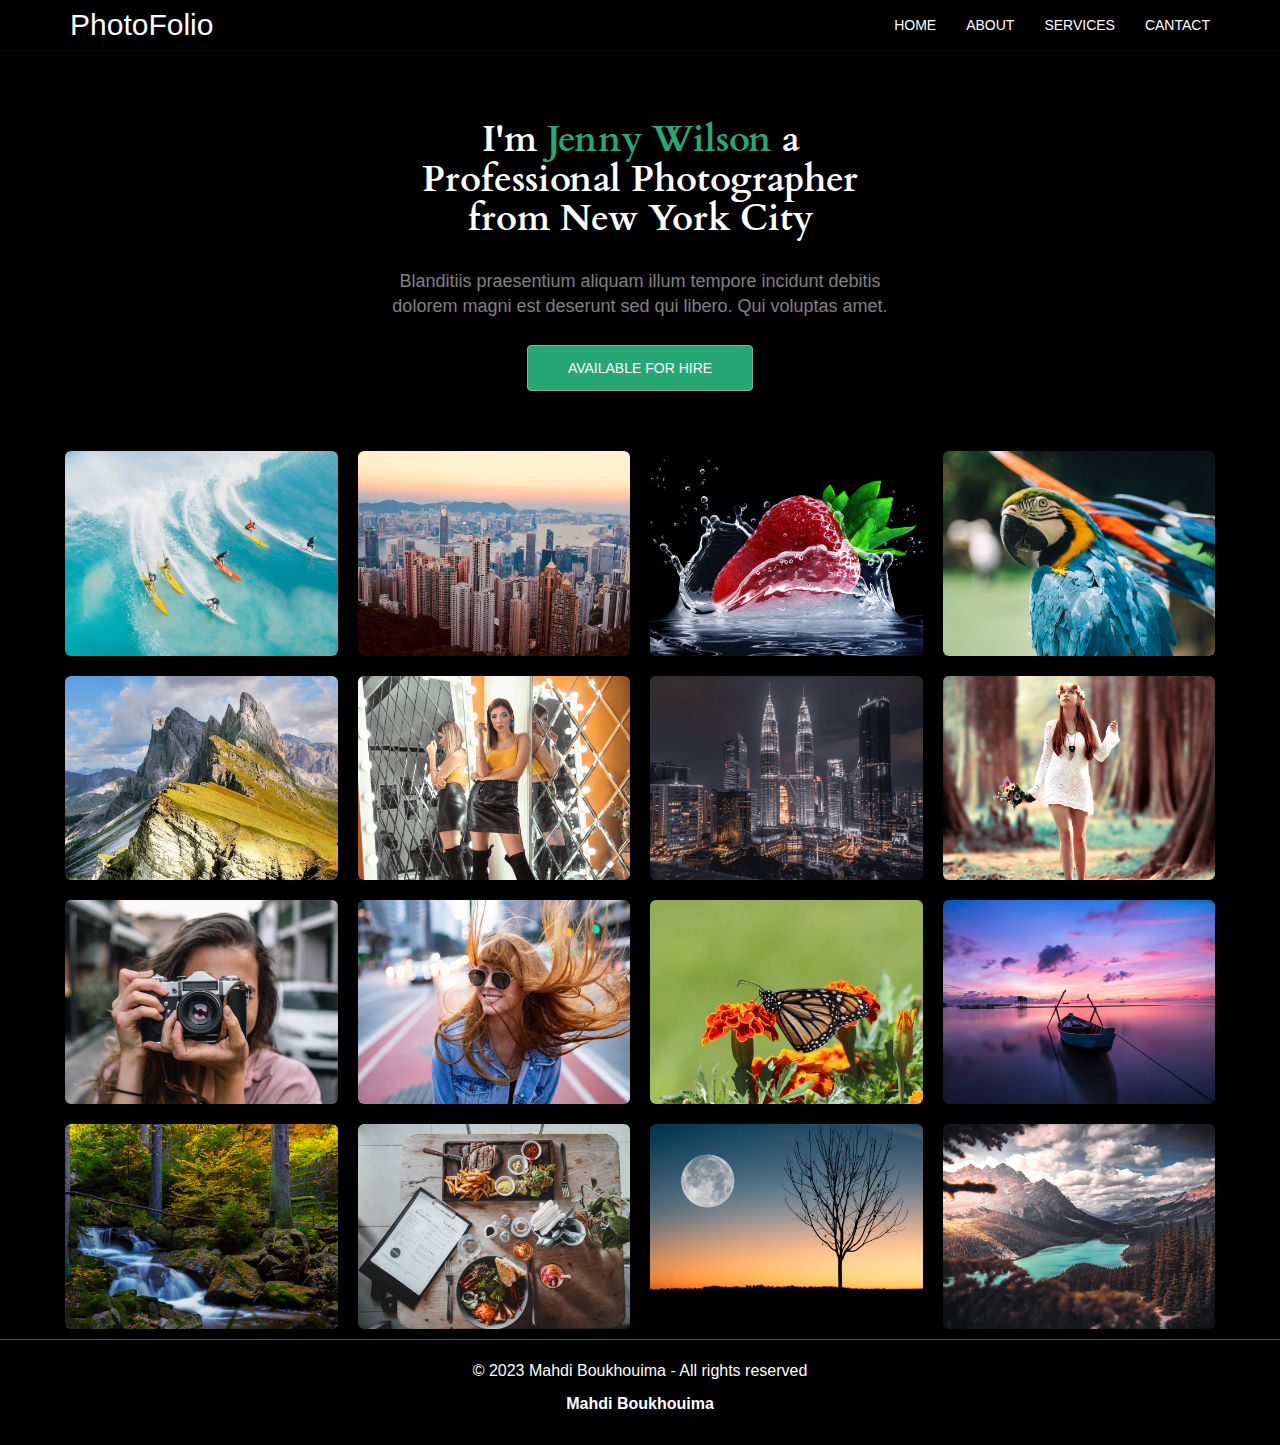
<file: index.html>
<!DOCTYPE html>
<html lang="en">
<head>
    <meta charset="UTF-8">
    <meta http-equiv="X-UA-Compatible" content="IE=edge">
    <meta name="viewport" content="width=device-width, initial-scale=1.0">
    <link rel="stylesheet" href="https://maxcdn.bootstrapcdn.com/bootstrap/3.4.1/css/bootstrap.min.css">
    <script src="https://ajax.googleapis.com/ajax/libs/jquery/3.6.0/jquery.min.js"></script>
    <script src="https://maxcdn.bootstrapcdn.com/bootstrap/3.4.1/js/bootstrap.min.js"></script>
    <link rel="stylesheet" href="https://cdnjs.cloudflare.com/ajax/libs/font-awesome/6.3.0/css/all.min.css" integrity="sha512-SzlrxWUlpfuzQ+pcUCosxcglQRNAq/DZjVsC0lE40xsADsfeQoEypE+enwcOiGjk/bSuGGKHEyjSoQ1zVisanQ==" crossorigin="anonymous" referrerpolicy="no-referrer" />
    <link rel="preconnect" href="https://fonts.googleapis.com">
<link rel="preconnect" href="https://fonts.gstatic.com" crossorigin>
<link href="https://fonts.googleapis.com/css2?family=Cardo&display=swap" rel="stylesheet">
    <link rel="stylesheet" href="style.css">
    <title>Working</title>
</head>
<body>
    <div  class="navbar navbar-inverse navbar-fixed-top">
        <div class="container">
          <div class="navbar-header">

            <button type="button" class="navbar-toggle" data-toggle="collapse" data-target="#togle" aria-expanded="false">
        <span class="sr-only">Toggle navigation</span>
        <span class="icon-bar"></span>
        <span class="icon-bar"></span>
        <span class="icon-bar"></span>
            </button>
            <a class="navbar-brand" style="color: white; font-size: 30px;" href="#">PhotoFolio</a>
          </div>
          <div class="collapse navbar-collapse"  id="togle">
            <ul class="nav navbar-nav navbar-right">
                <li><a href="index.html">HOME</a></li>
                <li><a href="about.html">ABOUT</a></li>
                <li><a href="service.html">SERVICES</a></li>
                <li><a href="contact.html">CANTACT</a></li>
              </ul>
          </div>
        </div>
      </div>
      
        <section style="margin-top: 100px;">
            <div class="container">
                    <div class="text-center">

                        <div class="space text-center">
                            <h1 style="color: white; font-family: 'Cardo', sans-serif; font-weight: bold;">I'm <span style="color:#27a776">Jenny Wilson</span> a Professional Photographer from New York City</h1>
                        </div>

                            <div class="space2" style="margin-top: 30px; color: grey; font-size: 18px;"><p>Blanditiis praesentium aliquam illum tempore incidunt debitis dolorem magni est deserunt sed qui libero. Qui voluptas amet.</p></div>
                        <div class="text-center"><button type="button" class="btn2 btn-success">AVAILABLE FOR HIRE</button></div>
                    </div>
            </div>
        </section>

        <section style="margin-top: 50px; border-bottom: 0.5px solid rgb(82, 82, 82);">
            <div class="container">
                <div class="row" id="display">
                    
                </div>
            </div>
        </section>

        <footer>
            <p>&copy; 2023 Mahdi Boukhouima - All rights reserved</p>
            <p class="name">Mahdi Boukhouima</p>
          </footer>
</body>
<script src="js.js"></script>
</html>
</file>
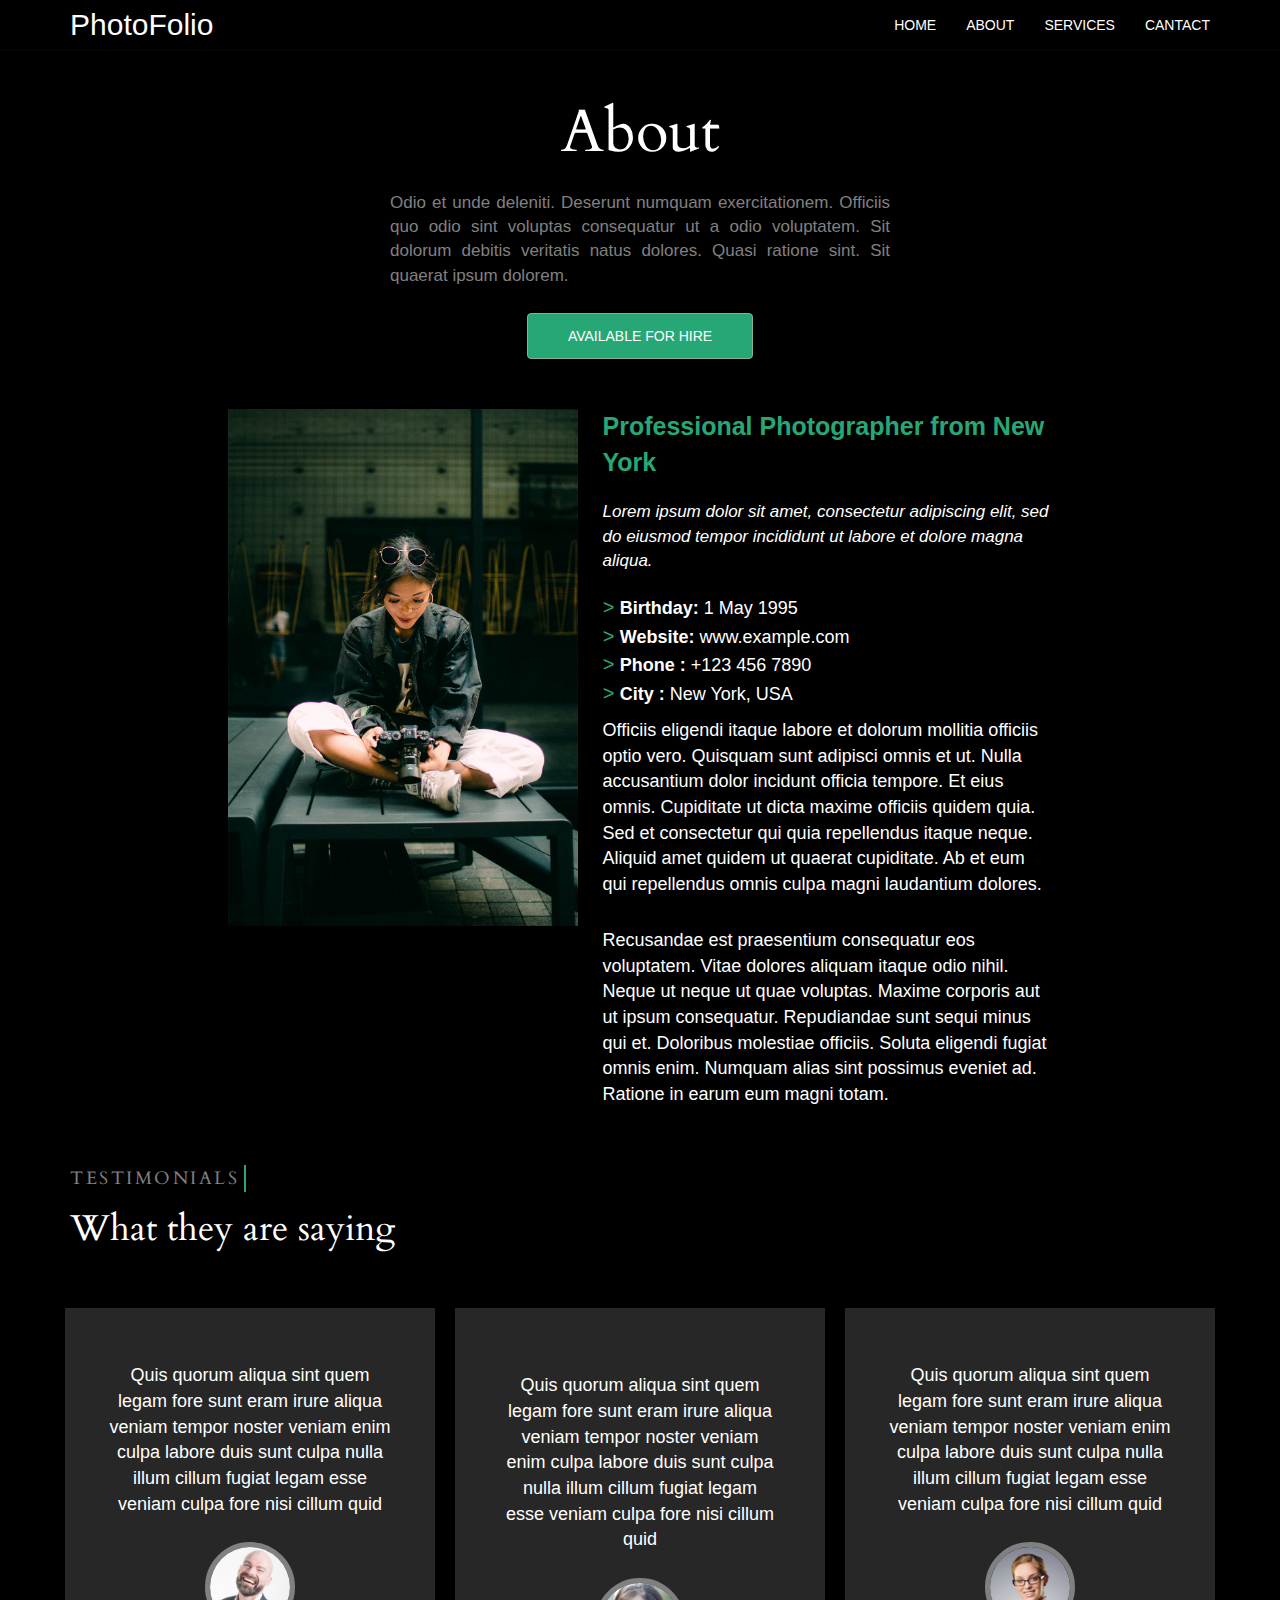
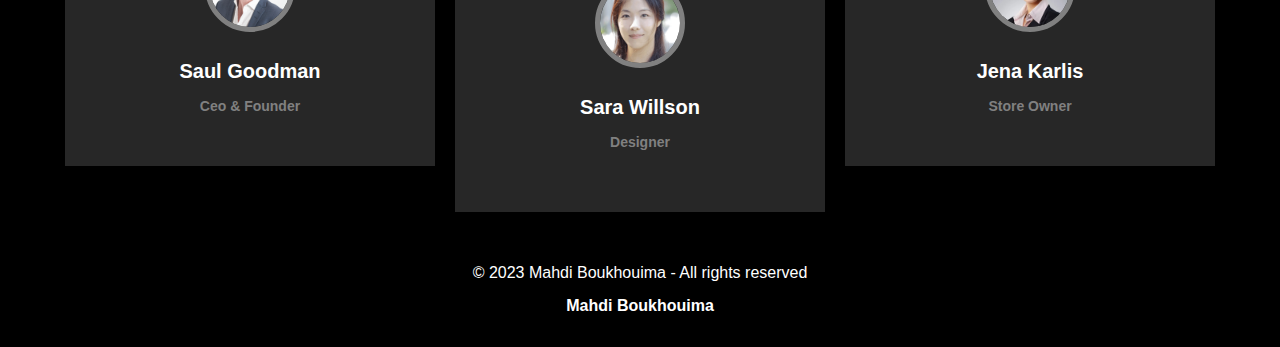
<file: about.html>
<!DOCTYPE html>
<html lang="en">
<head>
    <meta charset="UTF-8">
    <meta http-equiv="X-UA-Compatible" content="IE=edge">
    <meta name="viewport" content="width=device-width, initial-scale=1.0">
    <link rel="stylesheet" href="https://maxcdn.bootstrapcdn.com/bootstrap/3.4.1/css/bootstrap.min.css">
    <script src="https://ajax.googleapis.com/ajax/libs/jquery/3.6.0/jquery.min.js"></script>
    <script src="https://maxcdn.bootstrapcdn.com/bootstrap/3.4.1/js/bootstrap.min.js"></script>
    <link rel="stylesheet" href="https://cdnjs.cloudflare.com/ajax/libs/font-awesome/6.3.0/css/all.min.css" integrity="sha512-SzlrxWUlpfuzQ+pcUCosxcglQRNAq/DZjVsC0lE40xsADsfeQoEypE+enwcOiGjk/bSuGGKHEyjSoQ1zVisanQ==" crossorigin="anonymous" referrerpolicy="no-referrer" />
    <link rel="stylesheet" href="https://cdnjs.cloudflare.com/ajax/libs/font-awesome/6.3.0/css/all.min.css" integrity="sha512-SzlrxWUlpfuzQ+pcUCosxcglQRNAq/DZjVsC0lE40xsADsfeQoEypE+enwcOiGjk/bSuGGKHEyjSoQ1zVisanQ==" crossorigin="anonymous" referrerpolicy="no-referrer" />
    <link rel="stylesheet" href="about.css">
    <link href="https://fonts.googleapis.com/css2?family=Cardo&display=swap" rel="stylesheet">
    <title>ABOUT</title>
    
</head>
<body>

    <div  class="navbar navbar-inverse navbar-fixed-top">
        <div class="container">
          <div class="navbar-header">

            <button type="button" class="navbar-toggle" data-toggle="collapse" data-target="#togle" aria-expanded="false">
        <span class="sr-only">Toggle navigation</span>
        <span class="icon-bar"></span>
        <span class="icon-bar"></span>
        <span class="icon-bar"></span>
            </button>
            <a class="navbar-brand" style="color: white; font-size: 30px;" href="#">PhotoFolio</a>
          </div>
          <div class="collapse navbar-collapse"  id="togle">
            <ul class="nav navbar-nav navbar-right">
              <li><a href="index.html">HOME</a></li>
              <li><a href="about.html">ABOUT</a></li>
              <li><a href="service.html">SERVICES</a></li>
                <li><a href="contact.html">CANTACT</a></li>
              </ul>
          </div>
        </div>
      </div>

      <section style="margin-top: 90px;" class="description">
        <div class="container">
            <div class="text-center"><p style="font-family: 'Cardo', sans-serif; font-size: 60px; color: white;" >About</p></div>
            <div class="space2" style="margin-top: 15px; color: grey; font-size: 17px;"><p>Odio et unde deleniti. Deserunt numquam exercitationem. Officiis quo odio sint voluptas consequatur ut a odio voluptatem. Sit dolorum debitis veritatis natus dolores. Quasi ratione sint. Sit quaerat ipsum dolorem.</p></div>
            <div class="text-center"><button type="button" class="btn2 btn-success">AVAILABLE FOR HIRE</button></div>
        </div>
      </section>


      <section   class="setting info">
            <div class="container">
                <div class="parent">
                    <div><img src="profile-img.jpg" class="img-responsive" alt=""></div>
                    
                    <div class="text-left">
                      <div id="information">

                        <div><b><p style="color:#27a776;font-size: 25px;">Professional Photographer from New York</p></b></div>
                        <div><i><p style="color: white; font-size: 17px; margin-top: 20px;">Lorem ipsum dolor sit amet, consectetur adipiscing elit, sed do eiusmod tempor incididunt ut labore et dolore magna aliqua.</p></i></div>

                        <div style="margin-top: 20px;">
                          <ul>
                            <li><span style="color:#27a776 ; font-size: 20px;"><i> > </i></span> <span style="font-size: 18px;"><b> Birthday: </b></span> <span style="font-size: 18px;">1 May 1995</span></li>
                            <li><span style="color:#27a776 ; font-size: 20px;"><i> > </i></span> <span style="font-size: 18px;"><b> Website: </b></span> <span style="font-size: 18px;">www.example.com</span></li>
                            <li><span style="color:#27a776 ; font-size: 20px;"><i> > </i></span> <span style="font-size: 18px;"><b> Phone : </b></span> <span style="font-size: 18px;">+123 456 7890</span></li>
                            <li><span style="color:#27a776 ; font-size: 20px;"><i> > </i></span> <span style="font-size: 18px;"><b> City : </b></span> <span style="font-size: 18px;">New York, USA</span></li>
                          </ul>
                        </div>

                        <div>
                          <p style="font-size: 18px;">
                            Officiis eligendi itaque labore et dolorum mollitia officiis optio vero. Quisquam sunt adipisci omnis et ut. Nulla accusantium dolor incidunt officia tempore. Et eius omnis. Cupiditate ut dicta maxime officiis quidem quia. Sed et consectetur qui quia repellendus itaque neque. Aliquid amet quidem ut quaerat cupiditate. Ab et eum qui repellendus omnis culpa magni laudantium dolores.
                          </p>
                        </div>

                        <div style="margin-top: 30px;">
                          <p style="font-size: 18px;">
                            Recusandae est praesentium consequatur eos voluptatem. Vitae dolores aliquam itaque odio nihil. Neque ut neque ut quae voluptas. Maxime corporis aut ut ipsum consequatur. Repudiandae sunt sequi minus qui et. Doloribus molestiae officiis. Soluta eligendi fugiat omnis enim. Numquam alias sint possimus eveniet ad. Ratione in earum eum magni totam.
                          </p>
                        </div>

                      </div>
                    </div>

                </div>
            </div>
      </section>

      <section class="mochkill" >

        <div class="container">
          <div class="text-left"><h4 style="color: grey; letter-spacing: 2.5px; font-family: 'Cardo', sans-serif;">TESTIMONIALS  <span style="border: 1px solid #27a776;margin-left: 5px;"></span></h4></div>
          <div class="text-left"><h1 style="font-family: 'Cardo', sans-serif;color: white;">What they are saying</h1></div>

          <div style="margin-top: 50px;" class="row">
              <div class="col-lg-4 col-md-4 col-sm-12 col-xs-12">

                <div style="padding: 40px; background-color: rgb(39, 39, 39);">
                  <div class="text-center" style="margin-bottom: 15px; color: gold;"><i class="fa-solid fa-star"></i><i class="fa-solid fa-star"></i><i class="fa-solid fa-star"></i><i class="fa-solid fa-star"></i><i class="fa-solid fa-star"></i></div>
                  <p class="text-center" style="font-size: 18px; color: white;">Quis quorum aliqua sint quem legam fore sunt eram irure aliqua veniam tempor noster veniam enim culpa labore duis sunt culpa nulla illum cillum fugiat legam esse veniam culpa fore nisi cillum quid</p>
                  <div class="text-center" style="margin: 25px;"><img style="border-radius: 50%; border: 5px solid gray;"  src="testimonials/testimonials-1.jpg" width="90px" alt=""></div>
                  <div class="text-center"><p style="color: white; font-size: 20px;"><b>Saul Goodman</b></p></div>
                  <div class="text-center"><p style="color: gray;"><b>Ceo & Founder</b></p></div>
                </div>
              </div>

              <div  class="col-lg-4 col-md-4 col-sm-12 col-xs-12">
                <div style="padding: 50px; background-color: rgb(39, 39, 39);">
                  <div class="text-center" style="margin-bottom: 15px; color: gold;"><i class="fa-solid fa-star"></i><i class="fa-solid fa-star"></i><i class="fa-solid fa-star"></i><i class="fa-solid fa-star"></i><i class="fa-solid fa-star"></i></div>
                  <p class="text-center" style="font-size: 18px; color: white;">Quis quorum aliqua sint quem legam fore sunt eram irure aliqua veniam tempor noster veniam enim culpa labore duis sunt culpa nulla illum cillum fugiat legam esse veniam culpa fore nisi cillum quid</p>
                  <div class="text-center" style="margin: 25px;"><img style="border-radius: 50%; border: 5px solid gray;"  src="testimonials/testimonials-2.jpg" width="90px" alt=""></div>
                  <div class="text-center"><p style="color: white; font-size: 20px;"><b>Sara Willson</b></p></div>
                  <div class="text-center"><p style="color: gray;"><b>Designer</b></p></div>
                </div>
              </div>

              <div class="col-lg-4 col-md-4 col-sm-12 col-xs-12">
                <div style="padding: 40px; background-color: rgb(39, 39, 39);">
                  <div class="text-center" style="margin-bottom: 15px; color: gold;"><i class="fa-solid fa-star"></i><i class="fa-solid fa-star"></i><i class="fa-solid fa-star"></i><i class="fa-solid fa-star"></i><i class="fa-solid fa-star"></i></div>
                  <p class="text-center" style="font-size: 18px; color: white;">Quis quorum aliqua sint quem legam fore sunt eram irure aliqua veniam tempor noster veniam enim culpa labore duis sunt culpa nulla illum cillum fugiat legam esse veniam culpa fore nisi cillum quid</p>
                  <div class="text-center" style="margin: 25px;"><img style="border-radius: 50%; border: 5px solid gray;"  src="testimonials/testimonials-3.jpg" width="90px" alt=""></div>
                  <div class="text-center"><p style="color: white; font-size: 20px;"><b>Jena Karlis</b></p></div>
                  <div class="text-center"><p style="color: gray;"><b>Store Owner</b></p></div>
                </div>
              </div>
          </div>
        </div>
      
      </section>

      <footer style="margin-top: 20px;">
        <p>&copy; 2023 Mahdi Boukhouima - All rights reserved</p>
        <p class="name">Mahdi Boukhouima</p>
      </footer>
</body>
</html>
</file>
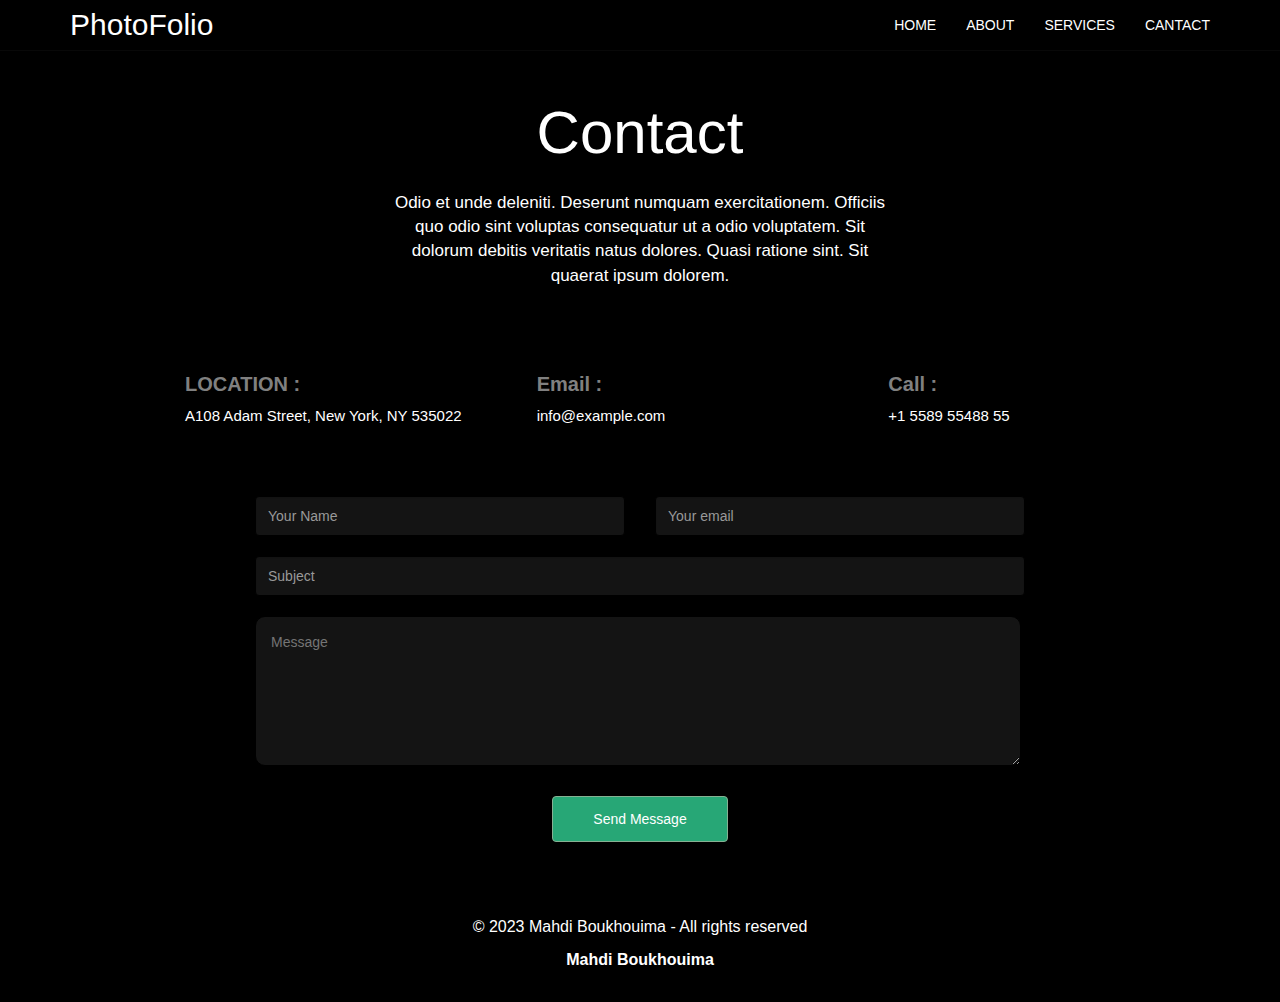
<file: contact.html>
<!DOCTYPE html>
<html lang="en">
<head>
    <meta charset="UTF-8">
    <meta http-equiv="X-UA-Compatible" content="IE=edge">
    <meta name="viewport" content="width=device-width, initial-scale=1.0">
    <link rel="stylesheet" href="https://maxcdn.bootstrapcdn.com/bootstrap/3.4.1/css/bootstrap.min.css">
    <script src="https://ajax.googleapis.com/ajax/libs/jquery/3.6.0/jquery.min.js"></script>
    <script src="https://maxcdn.bootstrapcdn.com/bootstrap/3.4.1/js/bootstrap.min.js"></script>
    <link rel="stylesheet" href="cantact.css">
    <title>cantact</title>
</head>
<body>
    <div  class="navbar navbar-inverse navbar-fixed-top">
        <div class="container">
          <div class="navbar-header">

            <button type="button" class="navbar-toggle" data-toggle="collapse" data-target="#togle" aria-expanded="false">
        <span class="sr-only">Toggle navigation</span>
        <span class="icon-bar"></span>
        <span class="icon-bar"></span>
        <span class="icon-bar"></span>
            </button>
            <a class="navbar-brand" style="color: white; font-size: 30px;" href="#">PhotoFolio</a>
          </div>
          <div class="collapse navbar-collapse"  id="togle">
            <ul class="nav navbar-nav navbar-right">
              <li><a href="index.html">HOME</a></li>
              <li><a href="about.html">ABOUT</a></li>
              <li><a href="service.html">SERVICES</a></li>
                <li><a href="contact.html">CANTACT</a></li>
              </ul>
          </div>
        </div>
      </div>

      <section style="margin-top: 90px;" class="description">
        <div class="container">
            <div class="text-center"><p style="font-family: 'Cardo', sans-serif; font-size: 60px; color: white;" >Contact</p></div>
            <div class="space2" style="margin-top: 15px; color: white; font-size: 17px;"><p>Odio et unde deleniti. Deserunt numquam exercitationem. Officiis quo odio sint voluptas consequatur ut a odio voluptatem. Sit dolorum debitis veritatis natus dolores. Quasi ratione sint. Sit quaerat ipsum dolorem.</p></div>
        </div>
      </section>


      <section style="margin-top: 50px;">
        <div class="container">
            <div style="margin-left: 100px;" class="row text-center">
                <div  class="col-lg-4 col-md-4 col-xs-12 col-sm-12">
                    <div class="text-left">
                        <h4 style="font-weight: bold; font-size: 20px; color: gray;">LOCATION :</h4>
                    </div>
                    <div class="text-left">
                        <p style="color: white ; font-size: 15px;">A108 Adam Street, New York, NY 535022</p>
                    </div>
                </div>

                <div class="col-lg-4 col-md-4 col-xs-12 col-sm-12">
                    <div class="text-left">
                        <h4 style="font-weight: bold; font-size: 20px; color: gray;">Email :</h4>
                    </div>
                    <div class="text-left">
                        <p style="color: white ; font-size: 15px;">info@example.com</p>
                    </div>
                </div>

                <div class="col-lg-4 col-md-4 col-xs-12 col-sm-12">
                    <div class="text-left">
                        <h4 style="font-weight: bold; font-size: 20px; color: gray;">Call :</h4>
                    </div>
                    <div class="text-left">
                        <p style="color: white ; font-size: 15px;">+1 5589 55488 55</p>
                    </div>
                </div>
            </div>
        </div>
      </section>

      <section style="margin-top: 10px;">
        <div class="container">
            <div class="formulaire">
               <div class="adjust">
                <div class="col-lg-6 col-md-6 col-xs-6">
                    <input type="email" class="form-control" id="email" placeholder="Your Name" name="email">
                </div>
                  <div class="col-lg-6 col-md-6 col-xs-6">
                    <input type="email" class="form-control" id="email" placeholder="Your email" name="email">
                </div>
                <div style="margin-top: 20px;" class="col-lg-12 col-md-12 col-xs-12 col-sm-12">
                    <input type="email" class="form-control" id="email" placeholder="Subject" name="email">
                </div>
                <div style="margin-top: 20px;" class="col-lg-12 col-md-12 col-xs-12 col-sm-12">
                    <textarea name="" id="" placeholder="Message"></textarea>
                </div>

                <div class="text-center"><button type="button" class="btn2 btn-success">Send Message</button></div>
               </div>
            </div>
        </div>
      </section>

      <footer>
        <p>&copy; 2023 Mahdi Boukhouima - All rights reserved</p>
        <p class="name">Mahdi Boukhouima</p>
      </footer>
</body>
</html>
</file>
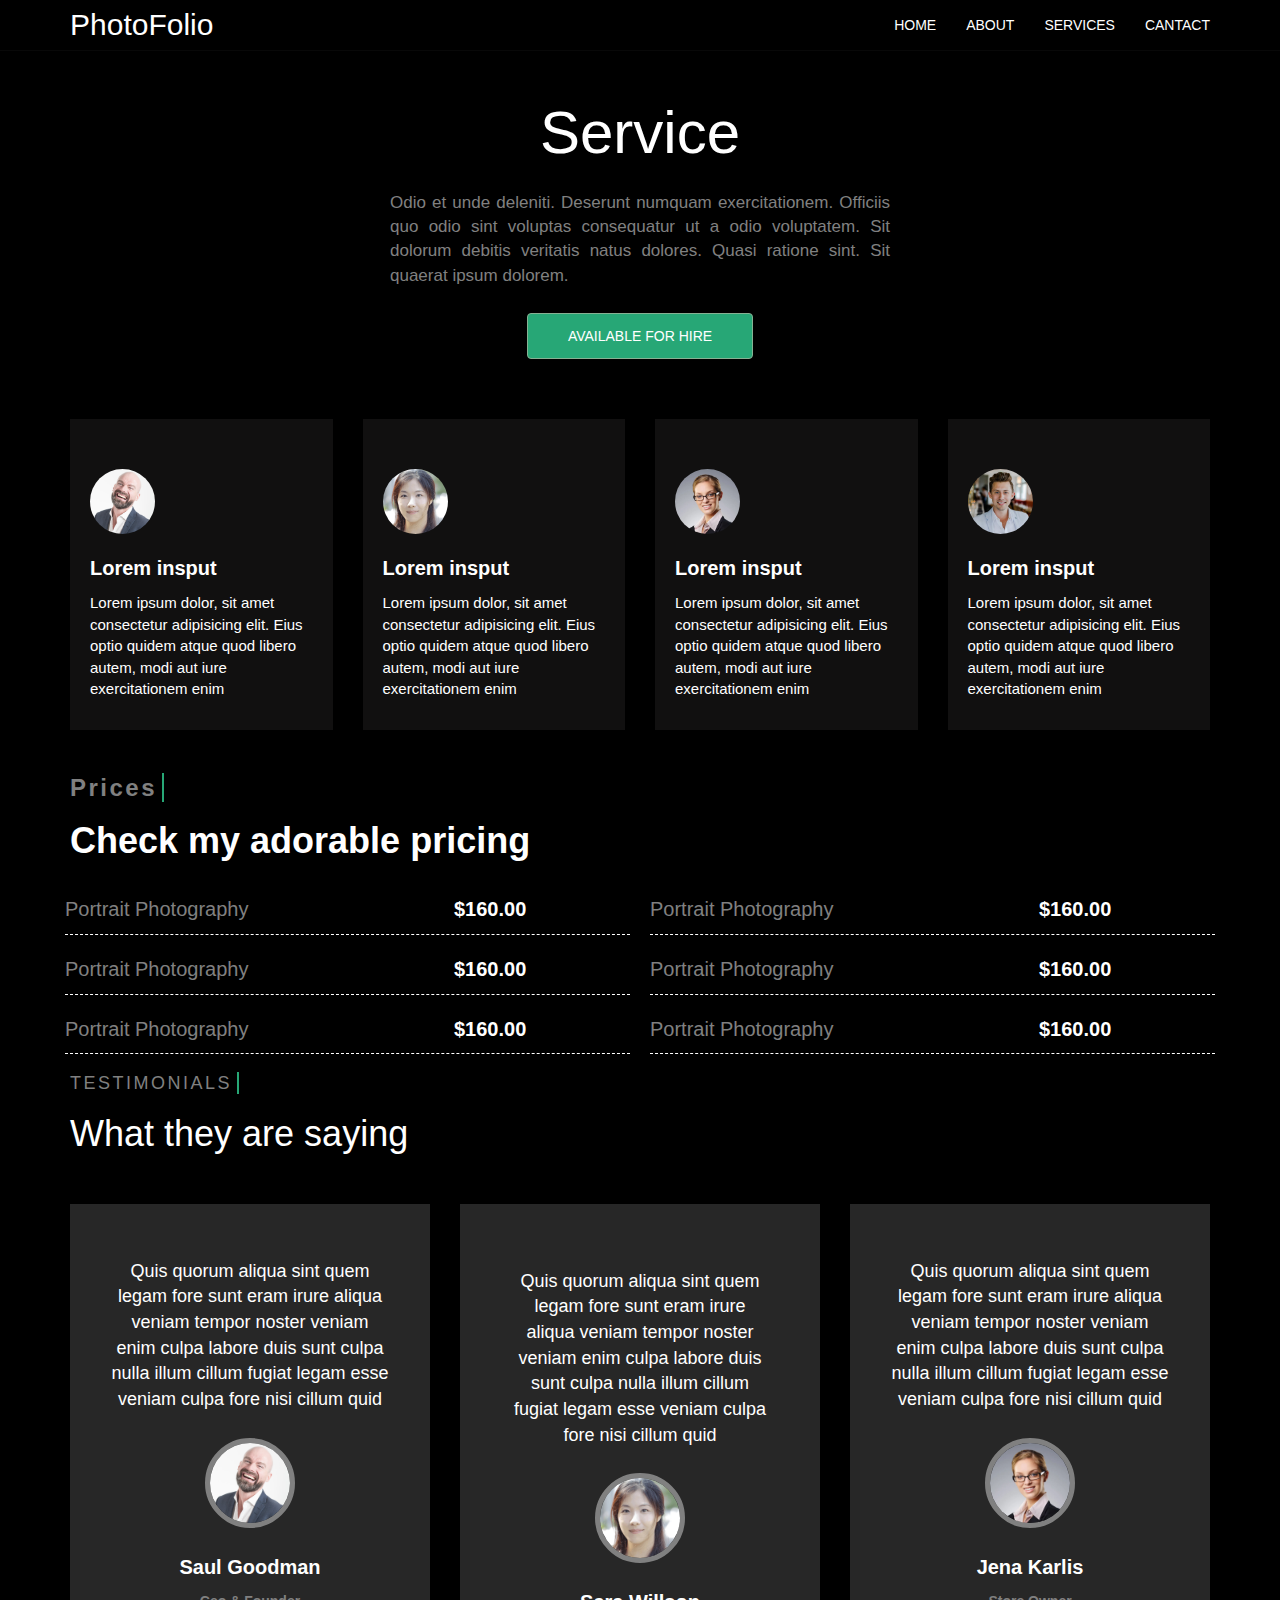
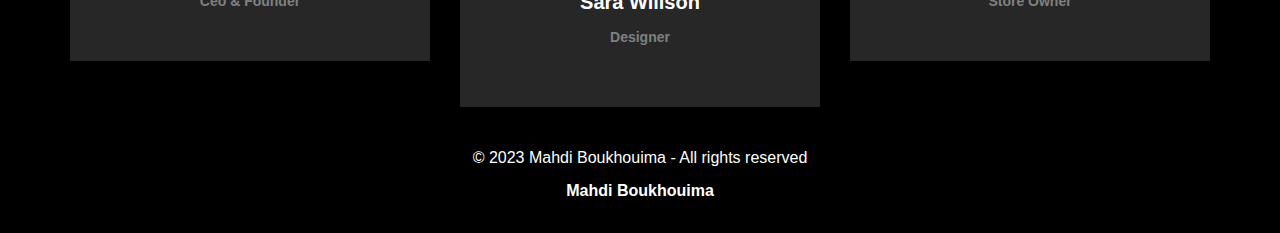
<file: service.html>
<!DOCTYPE html>
<html lang="en">
<head>
    <meta charset="UTF-8">
    <meta http-equiv="X-UA-Compatible" content="IE=edge">
    <meta name="viewport" content="width=device-width, initial-scale=1.0">
    <link rel="stylesheet" href="https://maxcdn.bootstrapcdn.com/bootstrap/3.4.1/css/bootstrap.min.css">
    <script src="https://ajax.googleapis.com/ajax/libs/jquery/3.6.0/jquery.min.js"></script>
    <script src="https://maxcdn.bootstrapcdn.com/bootstrap/3.4.1/js/bootstrap.min.js"></script>
    <link rel="stylesheet" href="service.css">
    <title>SERVICES</title>
</head>
<body>

    <div  class="navbar navbar-inverse navbar-fixed-top">
        <div class="container">
          <div class="navbar-header">

            <button type="button" class="navbar-toggle" data-toggle="collapse" data-target="#togle" aria-expanded="false">
        <span class="sr-only">Toggle navigation</span>
        <span class="icon-bar"></span>
        <span class="icon-bar"></span>
        <span class="icon-bar"></span>
            </button>
            <a class="navbar-brand" style="color: white; font-size: 30px;" href="#">PhotoFolio</a>
          </div>
          <div class="collapse navbar-collapse"  id="togle">
            <ul class="nav navbar-nav navbar-right">
                <li><a href="index.html">HOME</a></li>
                <li><a href="about.html">ABOUT</a></li>
                <li><a href="service.html">SERVICES</a></li>
                <li><a href="contact.html">CANTACT</a></li>
              </ul>
          </div>
        </div>
      </div>

      <section style="margin-top: 90px;" class="description">
        <div class="container">
            <div class="text-center"><p style="font-family: 'Cardo', sans-serif; font-size: 60px; color: white;" >Service</p></div>
            <div class="space2" style="margin-top: 15px; color: grey; font-size: 17px;"><p>Odio et unde deleniti. Deserunt numquam exercitationem. Officiis quo odio sint voluptas consequatur ut a odio voluptatem. Sit dolorum debitis veritatis natus dolores. Quasi ratione sint. Sit quaerat ipsum dolorem.</p></div>
            <div class="text-center"><button type="button" class="btn2 btn-success">AVAILABLE FOR HIRE</button></div>
        </div>
      </section>

      <section class="cards" style="margin-top: 60px;">
        <div class="container">
            <div class="row">
                    <div class="col-lg-3 col-md-3 col-xs-12 col-sm-6">
                        <div class="os">
                            <div class="text-left" style="margin-top: 30px;"><img style="border-radius: 50%;"  src="testimonials/testimonials-1.jpg" width="65px" alt=""></div>
                            <div class="text-left"><p style="font-size: 20px; color: white;margin-top: 20px;"><b>Lorem insput</b></p></div>
                            <div class="text-left"><p style="color: white; font-size: 15px;">Lorem ipsum dolor, sit amet consectetur adipisicing elit. Eius optio quidem atque quod libero autem, modi aut iure exercitationem enim</p></div>

                            <div class="overlay">

                            </div>
                        </div>
                    </div>

                    <div class="col-lg-3 col-md-3 col-xs-12 col-sm-6">
                      <div class="os">
                          <div class="text-left" style="margin-top: 30px;"><img style="border-radius: 50%;"  src="testimonials/testimonials-2.jpg" width="65px" alt=""></div>
                          <div class="text-left"><p style="font-size: 20px; color: white;margin-top: 20px;"><b>Lorem insput</b></p></div>
                          <div class="text-left"><p style="color: white; font-size: 15px;">Lorem ipsum dolor, sit amet consectetur adipisicing elit. Eius optio quidem atque quod libero autem, modi aut iure exercitationem enim</p></div>
                      </div>
                  </div>

                  <div class="col-lg-3 col-md-3 col-xs-12 col-sm-6">
                    <div class="os">
                        <div class="text-left" style="margin-top: 30px;"><img style="border-radius: 50%;"  src="testimonials/testimonials-3.jpg" width="65px" alt=""></div>
                        <div class="text-left"><p style="font-size: 20px; color: white;margin-top: 20px;"><b>Lorem insput</b></p></div>
                        <div class="text-left"><p style="color: white; font-size: 15px;">Lorem ipsum dolor, sit amet consectetur adipisicing elit. Eius optio quidem atque quod libero autem, modi aut iure exercitationem enim</p></div>
                    </div>
                </div>

                <div class="col-lg-3 col-md-3 col-xs-12 col-sm-6">
                  <div class="os">
                      <div class="text-left" style="margin-top: 30px;"><img style="border-radius: 50%;"  src="testimonials/testimonials-4.jpg" width="65px" alt=""></div>
                      <div class="text-left"><p style="font-size: 20px; color: white;margin-top: 20px;"><b>Lorem insput</b></p></div>
                      <div class="text-left"><p style="color: white; font-size: 15px;">Lorem ipsum dolor, sit amet consectetur adipisicing elit. Eius optio quidem atque quod libero autem, modi aut iure exercitationem enim</p></div>
                  </div>
              </div>
            </div>
        </div>
      </section>

      <section style="margin-top:25px">
        <div class="container">
          <div class="text-left"><h3 style="color: grey; letter-spacing: 2.5px; font-family: 'Cardo', sans-serif;font-weight: bold;">Prices  <span style="border: 1px solid #27a776;margin-left: 5px;"></span></h3></div>
          <div class="text-left"> <h1 style="color :white; font-weight: bold;">Check my adorable pricing </h1></div>
          <div style="margin-top: 25px;" class="row">

            <div style="padding: 10px;" class="col-lg-6 col-md-3 col-xs-12 col-sm-12">
              
              <div style="border-bottom: 1px white dashed; padding: px;">
                <p style="display: inline-block; color: gray; font-size: 20px;">Portrait Photography</p>
                <div style="width: 35%;display: inline-block; height: 0px;"></div>
                <p style="display: inline-block;color: white; font-size: 20px; font-weight: bold;">$160.00</p>
              </div>
              
            </div>

            <div style="padding: 10px;" class="col-lg-6 col-md-3 col-xs-12 col-sm-12">
              
              <div style="border-bottom: 1px white dashed; padding: px;">
                <p style="display: inline-block; color: gray; font-size: 20px;">Portrait Photography</p>
                <div style="width: 35%;display: inline-block; height: 0px;"></div>
                <p style="display: inline-block;color: white; font-size: 20px; font-weight: bold;">$160.00</p>
              </div>

            </div>

            
            <div style="padding: 10px; " class="col-lg-6 col-md-3 col-xs-12 col-sm-12">
              
              <div style="border-bottom: 1px white dashed; padding: px;">
                <p style="display: inline-block; color: gray; font-size: 20px;">Portrait Photography</p>
                <div style="width: 35%;display: inline-block; height: 0px;"></div>
                <p style="display: inline-block;color: white; font-size: 20px; font-weight: bold;">$160.00</p>
              </div>
              
            </div>

            <div style="padding: 10px;" class="col-lg-6 col-md-3 col-xs-12 col-sm-12">
              
              <div style="border-bottom: 1px white dashed; padding: px;">
                <p style="display: inline-block; color: gray; font-size: 20px;">Portrait Photography</p>
                <div style="width: 35%;display: inline-block; height: 0px;"></div>
                <p style="display: inline-block;color: white; font-size: 20px; font-weight: bold;">$160.00</p>
              </div>
              
            </div>


            <div style="padding: 10px;" class="col-lg-6 col-md-3 col-xs-12 col-sm-12">
              
              <div style="border-bottom: 1px white dashed; padding: px;">
                <p style="display: inline-block; color: gray; font-size: 20px;">Portrait Photography</p>
                <div style="width: 35%;display: inline-block; height: 0px;"></div>
                <p style="display: inline-block;color: white; font-size: 20px; font-weight: bold;">$160.00</p>
              </div>
              
            </div>


            <div style="padding: 10px; " class="col-lg-6 col-md-3 col-xs-12 col-sm-12">
              
              <div style="border-bottom: 1px white dashed; padding: px;">
                <p style="display: inline-block; color: gray; font-size: 20px;">Portrait Photography</p>
                <div style="width: 35%;display: inline-block; height: 0px;"></div>
                <p style="display: inline-block;color: white; font-size: 20px; font-weight: bold;">$160.00</p>
              </div>
              
            </div>
            
          </div>
        </div>
      </section>

      <section class="mochkill" >

        <div class="container">
          <div class="text-left"><h4 style="color: grey; letter-spacing: 2.5px; font-family: 'Cardo', sans-serif;">TESTIMONIALS  <span style="border: 1px solid #27a776;margin-left: 5px;"></span></h4></div>
          <div class="text-left"><h1 style="font-family: 'Cardo', sans-serif;color: white;">What they are saying</h1></div>

          <div style="margin-top: 50px;" class="row">
              <div class="col-lg-4 col-md-4 col-sm-12 col-xs-12">

                <div style="padding: 40px; background-color: rgb(39, 39, 39);">
                  <div class="text-center" style="margin-bottom: 15px; color: gold;"><i class="fa-solid fa-star"></i><i class="fa-solid fa-star"></i><i class="fa-solid fa-star"></i><i class="fa-solid fa-star"></i><i class="fa-solid fa-star"></i></div>
                  <p class="text-center" style="font-size: 18px; color: white;">Quis quorum aliqua sint quem legam fore sunt eram irure aliqua veniam tempor noster veniam enim culpa labore duis sunt culpa nulla illum cillum fugiat legam esse veniam culpa fore nisi cillum quid</p>
                  <div class="text-center" style="margin: 25px;"><img style="border-radius: 50%; border: 5px solid gray;"  src="testimonials/testimonials-1.jpg" width="90px" alt=""></div>
                  <div class="text-center"><p style="color: white; font-size: 20px;"><b>Saul Goodman</b></p></div>
                  <div class="text-center"><p style="color: gray;"><b>Ceo & Founder</b></p></div>
                </div>
              </div>

              <div  class="col-lg-4 col-md-4 col-sm-12 col-xs-12">
                <div style="padding: 50px; background-color: rgb(39, 39, 39);">
                  <div class="text-center" style="margin-bottom: 15px; color: gold;"><i class="fa-solid fa-star"></i><i class="fa-solid fa-star"></i><i class="fa-solid fa-star"></i><i class="fa-solid fa-star"></i><i class="fa-solid fa-star"></i></div>
                  <p class="text-center" style="font-size: 18px; color: white;">Quis quorum aliqua sint quem legam fore sunt eram irure aliqua veniam tempor noster veniam enim culpa labore duis sunt culpa nulla illum cillum fugiat legam esse veniam culpa fore nisi cillum quid</p>
                  <div class="text-center" style="margin: 25px;"><img style="border-radius: 50%; border: 5px solid gray;"  src="testimonials/testimonials-2.jpg" width="90px" alt=""></div>
                  <div class="text-center"><p style="color: white; font-size: 20px;"><b>Sara Willson</b></p></div>
                  <div class="text-center"><p style="color: gray;"><b>Designer</b></p></div>
                </div>
              </div>

              <div class="col-lg-4 col-md-4 col-sm-12 col-xs-12">
                <div style="padding: 40px; background-color: rgb(39, 39, 39);">
                  <div class="text-center" style="margin-bottom: 15px; color: gold;"><i class="fa-solid fa-star"></i><i class="fa-solid fa-star"></i><i class="fa-solid fa-star"></i><i class="fa-solid fa-star"></i><i class="fa-solid fa-star"></i></div>
                  <p class="text-center" style="font-size: 18px; color: white;">Quis quorum aliqua sint quem legam fore sunt eram irure aliqua veniam tempor noster veniam enim culpa labore duis sunt culpa nulla illum cillum fugiat legam esse veniam culpa fore nisi cillum quid</p>
                  <div class="text-center" style="margin: 25px;"><img style="border-radius: 50%; border: 5px solid gray;"  src="testimonials/testimonials-3.jpg" width="90px" alt=""></div>
                  <div class="text-center"><p style="color: white; font-size: 20px;"><b>Jena Karlis</b></p></div>
                  <div class="text-center"><p style="color: gray;"><b>Store Owner</b></p></div>
                </div>
              </div>
          </div>
        </div>
      
      </section>

      <footer style="margin-top: 20px;">
        <p>&copy; 2023 Mahdi Boukhouima - All rights reserved</p>
        <p class="name">Mahdi Boukhouima</p>
      </footer>
</body>
</html>
</file>
<file: style.css>
*
{
    padding: 0px;
    margin: 0px;
}
body
{
    

    background-color: black;
}
.navbar{
    margin-bottom: 0px;
    }
    .navbar-inverse
    {
        background-color: black;
        color: white;
    }
    
    .navbar-inverse .navbar-nav>li>a
    {
        font-size: 14px;
        color: white;
    }
    .navbar-default .navbar-nav>li>a:hover {
      
        background-color: grey;
    }
    .navbar-brand {
        color: black;
    }
    .space
    {
        max-width: 450px;
        margin: 0px auto;

    }
    .space2
    {
        max-width: 500px;
        margin: 0px auto;
        margin-bottom: 25px;

    }
    .btn2
     {
        font-family: 'inter', sans-serif;
        background-color: #27a776;
        font-size: 14px;
        color: white;
        border: 1px solid rgb(134, 177, 147);
        padding: 12px 40px;
        border-radius: 4px;
        
     }
     .col-lg-1, .col-lg-10, .col-lg-11, .col-lg-12, .col-lg-2, .col-lg-3, .col-lg-4, .col-lg-5, .col-lg-6, .col-lg-7, .col-lg-8, .col-lg-9, .col-md-1, .col-md-10, .col-md-11, .col-md-12, .col-md-2, .col-md-3, .col-md-4, .col-md-5, .col-md-6, .col-md-7, .col-md-8, .col-md-9, .col-sm-1, .col-sm-10, .col-sm-11, .col-sm-12, .col-sm-2, .col-sm-3, .col-sm-4, .col-sm-5, .col-sm-6, .col-sm-7, .col-sm-8, .col-sm-9, .col-xs-1, .col-xs-10, .col-xs-11, .col-xs-12, .col-xs-2, .col-xs-3, .col-xs-4, .col-xs-5, .col-xs-6, .col-xs-7, .col-xs-8, .col-xs-9 {
        position: relative;
        min-height: 1px;
        padding: 10px;
    }

    footer {
        background-color: rgb(0, 0, 0);
        color: #fff;
        padding: 20px;
        text-align: center;
        font-size: 16px;
      }
      
      /* Name styles */
      .name {
        font-weight: bold;
      }
</file>
<file: about.css>
*
{
    margin: 0px;
    padding: 0px;
}
body
{
    
   
    background-color: black;
}
.navbar{
    margin-bottom: 0px;
    }
    .navbar-inverse
    {
        background-color: black;
        color: white;
    }
    
    .navbar-inverse .navbar-nav>li>a
    {
        font-size: 14px;
        color: white;
    }
    .navbar-default .navbar-nav>li>a:hover {
      
        background-color: grey;
    }
    .navbar-brand {
        color: black;
    }
    .space2
    {
        max-width: 500px;
        margin: 0px auto;
        margin-bottom: 25px;
        text-align: justify;

    }
    .space2 p
    {
        margin: 0px 0px 0px;
    }
    .btn2
     {
        font-family: 'inter', sans-serif;
        background-color: #27a776;
        font-size: 14px;
        color: white;
        border: 1px solid rgb(134, 177, 147);
        padding: 12px 40px;
        border-radius: 4px;
        
     }
     .parent
     {
        display: grid;
        grid-template-columns: 350px 450px;
        grid-template-rows: 400px;
        justify-content: center;
        gap: 25px;
     }
     .parent div
     {
        
        color: white;
        padding: none;
     }
     .setting
     {
        box-sizing: border-box;
     }
      .info
      {
        margin-top: 50px; height: 750px; 
      }
      ul{
         list-style-type: none;
      }

     @media (max-width: 768px) {

        .parent
     {
        display: grid;
        grid-template-columns: none;
        grid-template-rows: none;
        justify-content: center;
        gap: 25px;
     }
     .info
     {
        height: 1675px;
     }
     }

     @media (max-width: 700px) {

        .parent
     {
        display: grid;
        grid-template-columns: none;
        grid-template-rows: none;
        justify-content: center;
        gap: 25px;
     }
     .info
     {
        height: auto;
     }
     }
     @media (max-width: 700px) {

        .parent
     {
        display: grid;
        grid-template-columns: none;
        grid-template-rows: none;
        justify-content: center;
        gap: 25px;
     }
     .info
     {
        height: auto;
     }
     }
     @media (max-width: 500px) {

        .parent
     {
        display: grid;
        grid-template-columns: none;
        grid-template-rows: none;
        justify-content: center;
        gap: 25px;
     }
     .info
     {
        height: auto;
     }
     }
     
     .col-lg-1, .col-lg-10, .col-lg-11, .col-lg-12, .col-lg-2, .col-lg-3, .col-lg-4, .col-lg-5, .col-lg-6, .col-lg-7, .col-lg-8, .col-lg-9, .col-md-1, .col-md-10, .col-md-11, .col-md-12, .col-md-2, .col-md-3, .col-md-4, .col-md-5, .col-md-6, .col-md-7, .col-md-8, .col-md-9, .col-sm-1, .col-sm-10, .col-sm-11, .col-sm-12, .col-sm-2, .col-sm-3, .col-sm-4, .col-sm-5, .col-sm-6, .col-sm-7, .col-sm-8, .col-sm-9, .col-xs-1, .col-xs-10, .col-xs-11, .col-xs-12, .col-xs-2, .col-xs-3, .col-xs-4, .col-xs-5, .col-xs-6, .col-xs-7, .col-xs-8, .col-xs-9 {
        position: relative;
        min-height: 1px;
        padding: 10px;
    }
    footer {
        background-color: rgb(0, 0, 0);
        color: #fff;
        padding: 20px;
        text-align: center;
        font-size: 16px;
      }
      
      /* Name styles */
      .name {
        font-weight: bold;
      }
</file>
<file: cantact.css>
*
{
    margin: 0px;
    padding: 0px;
}
body
{
    
   
    background-color: black;
}
.navbar{
    margin-bottom: 0px;
    }
    .navbar-inverse
    {
        background-color: black;
        color: white;
    }
    
    .navbar-inverse .navbar-nav>li>a
    {
        font-size: 14px;
        color: white;
    }
    .navbar-default .navbar-nav>li>a:hover {
      
        background-color: grey;
    }
    .navbar-brand {
        color: black;
    }
    .space2
    {
        max-width: 500px;
        margin: 0px auto;
        margin-bottom: 25px;
        text-align: center;

    }
    .space2 p
    {
        margin: 0px 0px 0px;
    }
    .formulaire
    {
        max-width: 800px;
        background-color: black;
        height: 400px;
        margin: 0px auto; 
        }
    .adjust
    {
        margin-top: 50px;
    }

    .adjust input
    {
        background-color: black;
        border: 1px black solid;
        height: 40px;
        background-color: rgb(20, 20, 20);
    }

    .adjust textarea
    {
        border-radius: 10px;
        height: 150px;
        border: 1px black solid;
        width: 99.5%;
        padding: 15px;
        background-color: rgb(20, 20, 20);
        
    }
    .btn2
     {
        font-family: 'inter', sans-serif;
        background-color: #27a776;
        font-size: 14px;
        color: white;
        border: 1px solid rgb(134, 177, 147);
        padding: 12px 40px;
        border-radius: 4px;
        margin-top: 25px;
        
     }
     footer {
        background-color: rgb(0, 0, 0);
        color: #fff;
        padding: 20px;
        text-align: center;
        font-size: 16px;
      }
      
      /* Name styles */
      .name {
        font-weight: bold;
      }
</file>
<file: service.css>
*
{
    margin: 0px;
    padding: 0px;
}
body
{
    
   
    background-color: black;
}
.navbar{
    margin-bottom: 0px;
    }
    .navbar-inverse
    {
        background-color: black;
        color: white;
    }
    
    .navbar-inverse .navbar-nav>li>a
    {
        font-size: 14px;
        color: white;
    }
    .navbar-default .navbar-nav>li>a:hover {
      
        background-color: grey;
    }
    .navbar-brand {
        color: black;
    }
    .space2
    {
        max-width: 500px;
        margin: 0px auto;
        margin-bottom: 25px;
        text-align: justify;

    }
    .space2 p
    {
        margin: 0px 0px 0px;
    }
    .btn2
     {
        font-family: 'inter', sans-serif;
        background-color: #27a776;
        font-size: 14px;
        color: white;
        border: 1px solid rgb(134, 177, 147);
        padding: 12px 40px;
        border-radius: 4px;
        
     }
     .os
     {
         padding: 20px;
         position: relative;
         width: 100%;
         height: 0%;
         background-color: rgb(17, 16, 16);
         z-index: 1;
         transition: 0.5s ease-in-out;
     }
 
.os:hover{
    height: 20%;
    padding: 25px;
    color: white;
    background-color:rgb(134, 177, 147);
}
footer {
    background-color: rgb(0, 0, 0);
    color: #fff;
    padding: 20px;
    text-align: center;
    font-size: 16px;
  }
  
  /* Name styles */
  .name {
    font-weight: bold;
  }
</file>
